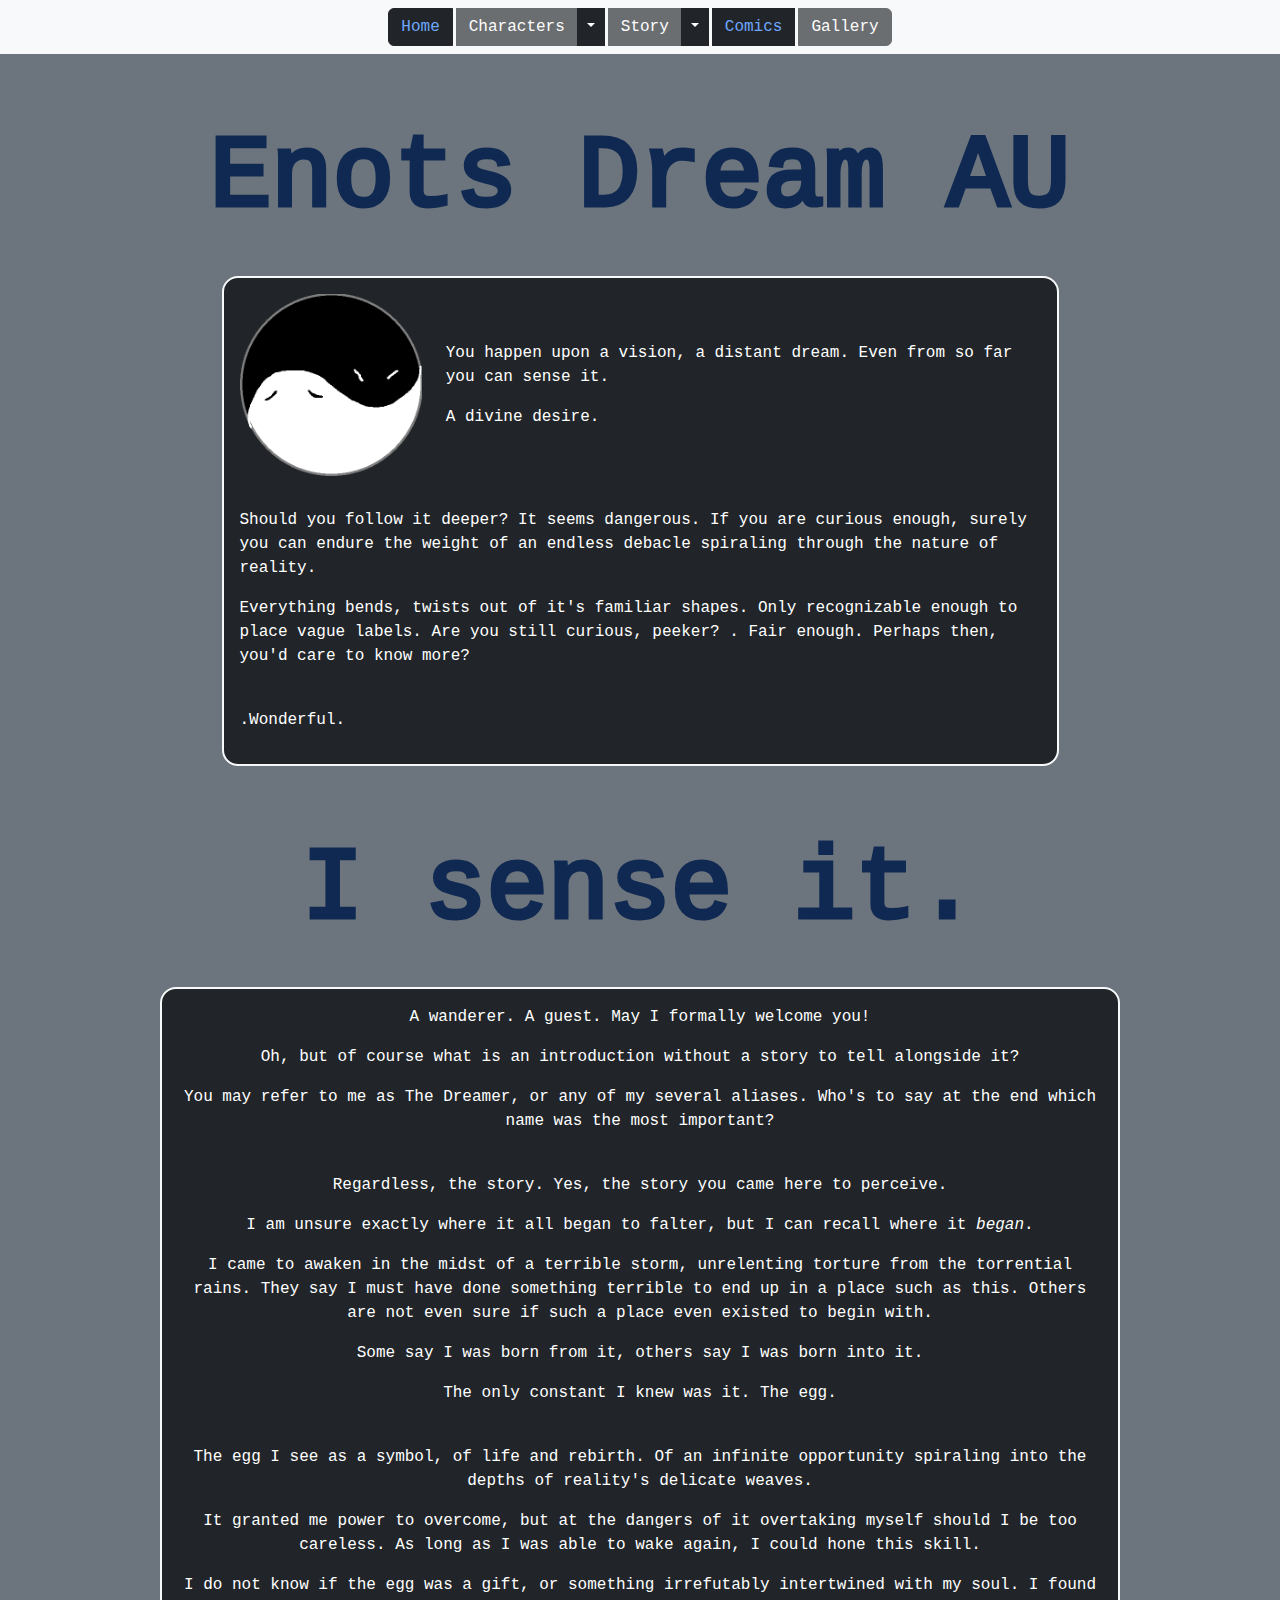
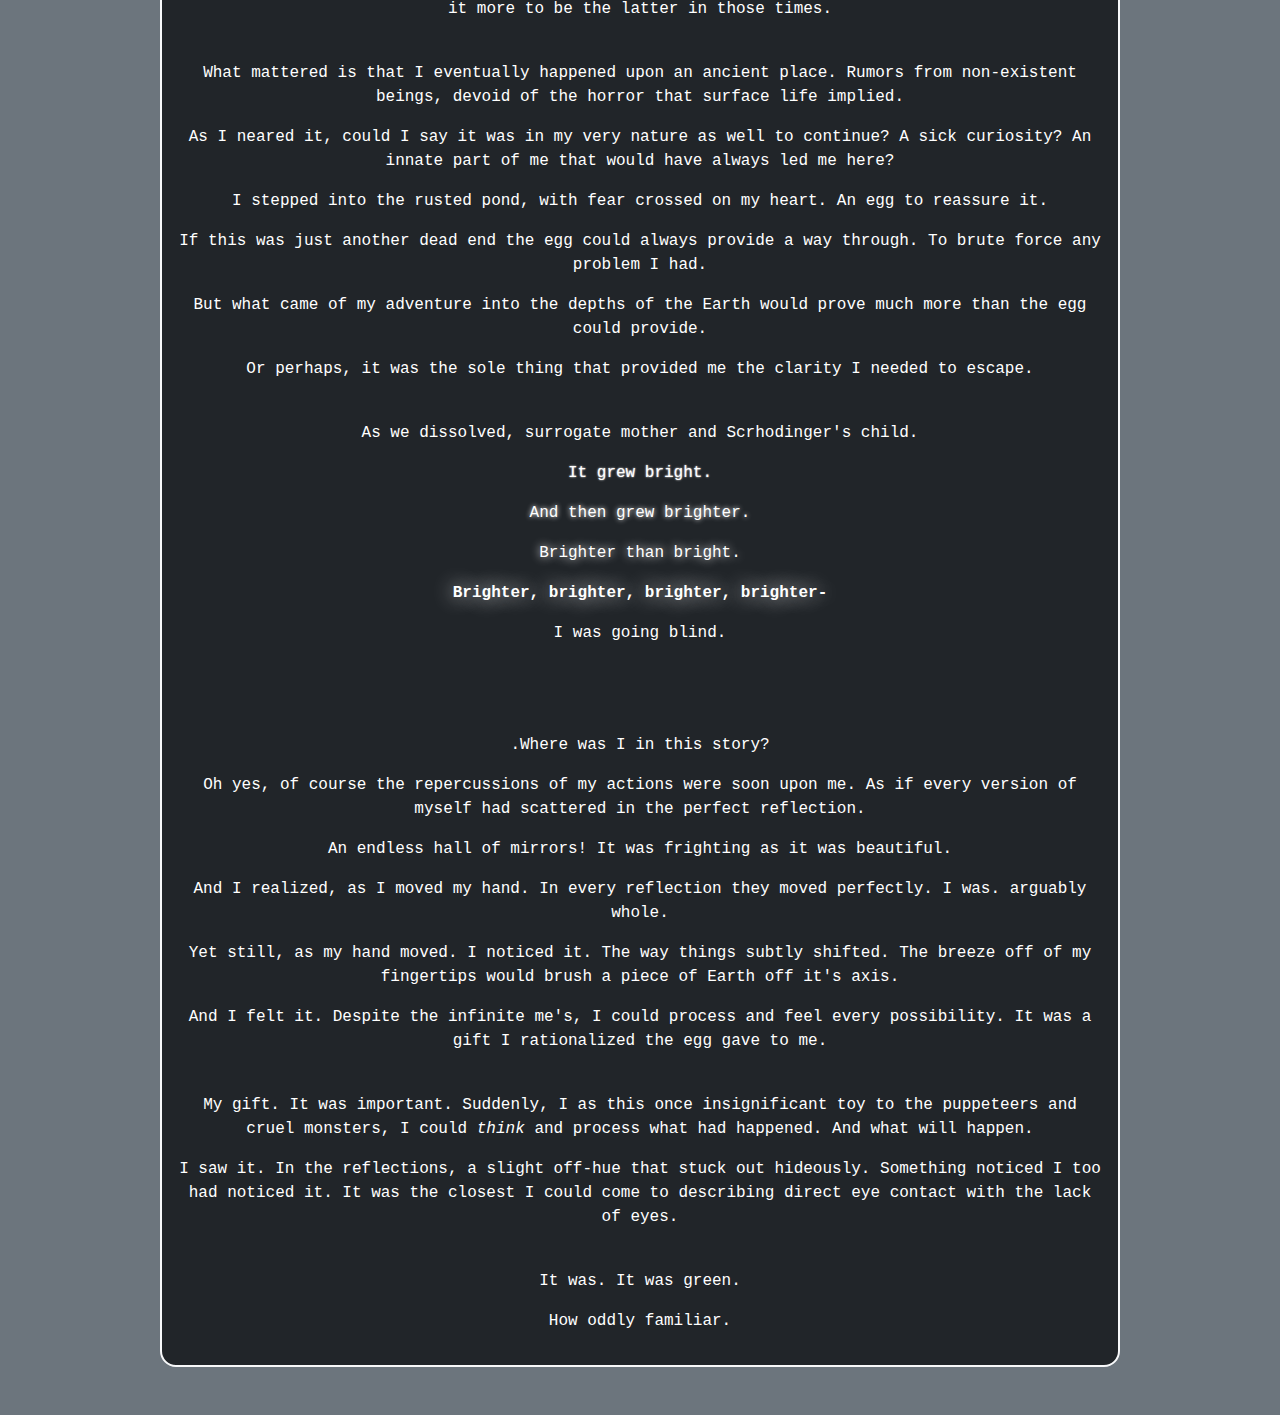
<file: index.html>
<!DOCTYPE html>
<html lang="en">
<head>
    <meta charset="UTF-8">
    <meta name="viewport" content="width=device-width, initial-scale=1.0">
    <title>Enots Dream AU</title>
    <link rel="stylesheet" href="css/style.css">
    <link rel="stylesheet" href="css/bootstrap.css">
</head>
<body class="bg-secondary">
    <div w3-include-html="assets/links.html"></div>
    <div class="mainbody">
        <div class="container-xl mb-5">
            <div class="title header">Enots Dream AU</div>
            <div class="container-lg w-75 bg-dark border border-2 border-light text-white rounded-4 p-3">
                <div class="row align-items-center pb-3">
                    <img class="col-sm-3 mb-3" src="icon.png">
                    <div class="col-9">
                        <p>You happen upon a vision, a distant dream. Even from so far you can sense it.</p>
                        <p>A divine desire.</p>
                    </div>
                </div>
                <p>Should you follow it deeper? It seems dangerous. If you are curious enough, surely you can endure the weight of an endless debacle spiraling through the nature of reality.</p>
                <p>Everything bends, twists out of it's familiar shapes. Only recognizable enough to place vague labels. Are you still curious, peeker? . Fair enough. Perhaps then, you'd care to know more?</p>
                <br>
                <p>.Wonderful.</p>
            </div>
        </div>
        <div class="title header">I sense it.</div>
        <div class="container-lg w-75 mb-5 text-center bg-dark border border-2 border-light text-white rounded-4 p-3">
            <p>A wanderer. A guest. May I formally welcome you!</p>
            <p>Oh, but of course what is an introduction without a story to tell alongside it?</p>
            <p>You may refer to me as The Dreamer, or any of my several aliases. Who's to say at the end which name was the most important?</p>
            <br>
            <p>Regardless, the story. Yes, the story you came here to perceive.</p>
            <p>I am unsure exactly where it all began to falter, but I can recall where it <i>began</i>.</p>
            <p>I came to awaken in the midst of a terrible storm, unrelenting torture from the torrential rains. They say I must have done something terrible to end up in a place such as this. Others are not even sure if such a place even existed to begin with.</p>
            <p>Some say I was born from it, others say I was born into it.</p>
            <p>The only constant I knew was it. The egg.</p>
            <br>
            <p>The egg I see as a symbol, of life and rebirth. Of an infinite opportunity spiraling into the depths of reality's delicate weaves.</p>
            <p>It granted me power to overcome, but at the dangers of it overtaking myself should I be too careless. As long as I was able to wake again, I could hone this skill.</p>
            <p>I do not know if the egg was a gift, or something irrefutably intertwined with my soul. I found it more to be the latter in those times.</p>
            <br>
            <p>What mattered is that I eventually happened upon an ancient place. Rumors from non-existent beings, devoid of the horror that surface life implied.</p>
            <p>As I neared it, could I say it was in my very nature as well to continue? A sick curiosity? An innate part of me that would have always led me here?</p>
            <p>I stepped into the rusted pond, with fear crossed on my heart. An egg to reassure it.</p>
            <p>If this was just another dead end the egg could always provide a way through. To brute force any problem I had.</p>
            <p>But what came of my adventure into the depths of the Earth would prove much more than the egg could provide.</p>
            <p>Or perhaps, it was the sole thing that provided me the clarity I needed to escape.</p>
            <br>
            <p>As we dissolved, surrogate mother and Scrhodinger's child.</p>
            <p style="text-shadow: 0 0 2px; font-weight: 100;">It grew bright.</p>
            <p style="text-shadow: 0 0 5px; font-weight: 400;">And then grew brighter.</p>
            <p style="text-shadow: 0 0 10px; font-weight: 500;">Brighter than bright.</p>
            <p style="text-shadow: 0 0 20px; font-weight: 600;">Brighter, brighter, brighter, brighter-</p>
            <p>I was going blind.</p>
            <br>
            <br>
            <br>
            <p>.Where was I in this story?</p>
            <p>Oh yes, of course the repercussions of my actions were soon upon me. As if every version of myself had scattered in the perfect reflection.</p>
            <p>An endless hall of mirrors! It was frighting as it was beautiful.</p>
            <p>And I realized, as I moved my hand. In every reflection they moved perfectly. I was. arguably whole.</p>
            <p>Yet still, as my hand moved. I noticed it. The way things subtly shifted. The breeze off of my fingertips would brush a piece of Earth off it's axis.</p>
            <p>And I felt it. Despite the infinite me's, I could process and feel every possibility. It was a gift I rationalized the egg gave to me.</p>
            <br>
            <p>My gift. It was important. Suddenly, I as this once insignificant toy to the puppeteers and cruel monsters, I could <i>think</i> and process what had happened. And what will happen.</p>
            <p>I saw it. In the reflections, a slight off-hue that stuck out hideously. Something noticed I too had noticed it. It was the closest I could come to describing direct eye contact with the lack of eyes.</p>
            <br>
            <p>It was. It was green.</p>
            <p>How oddly familiar.</p>
        </div>
    </div>

    <script src="js/includehtml.js"></script>
    <script src="js/bootstrap.bundle.js"></script>
</body>
</html>
</file>
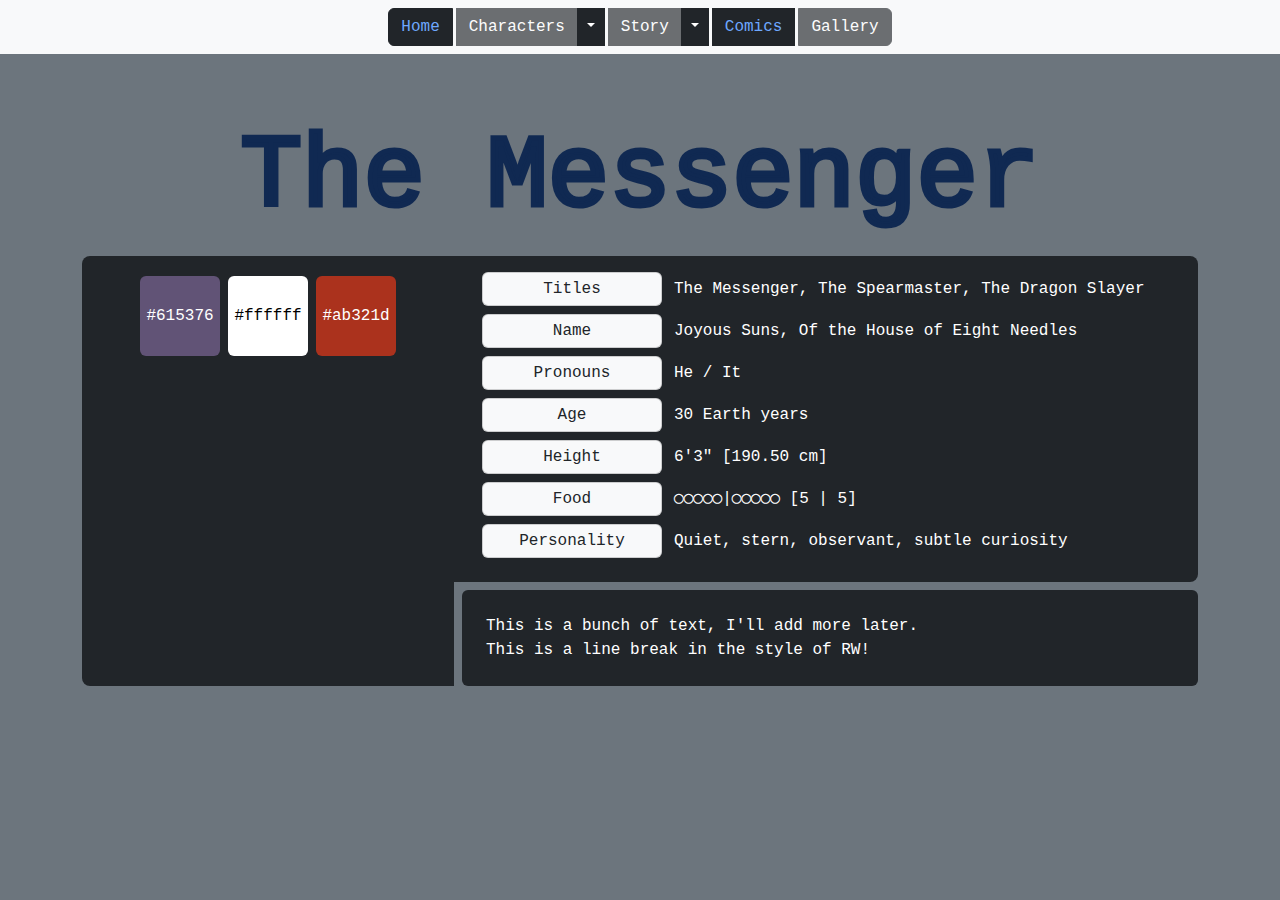
<file: character pages/The Messenger.html>
<!DOCTYPE html>
<html lang="en">
<head>
    <meta charset="UTF-8">
    <meta name="viewport" content="width=device-width, initial-scale=1.0">
    <title>The Messenger</title>
    <link rel="stylesheet" href="../css/style.css">
    <link rel="stylesheet" href="../css/bootstrap.css">
</head>
<body class="bg-secondary">
    <div w3-include-html="../assets/links.html"></div>

    <script src="../js/includehtml.js"></script>
    <script src="../js/bootstrap.bundle.js"></script>
    <script src="../js/interpretcharacter.js"></script>
</body>
</html>
</file>
<file: css/style.css>
body {
    background-color: #4f6d9e;
    font-family: "Consolas", 'Courier New', Courier, monospace !important;
    font-size: medium;
}
.title {
    font-family: "Raindondo", 'Courier New', Courier, monospace !important;
}

.header {
    color: #102952;
    font-size: 8vw;
    -webkit-text-stroke: 5px;
    max-width: 100%;
    text-align: center;
    margin-bottom: 20px;
}
</file>
